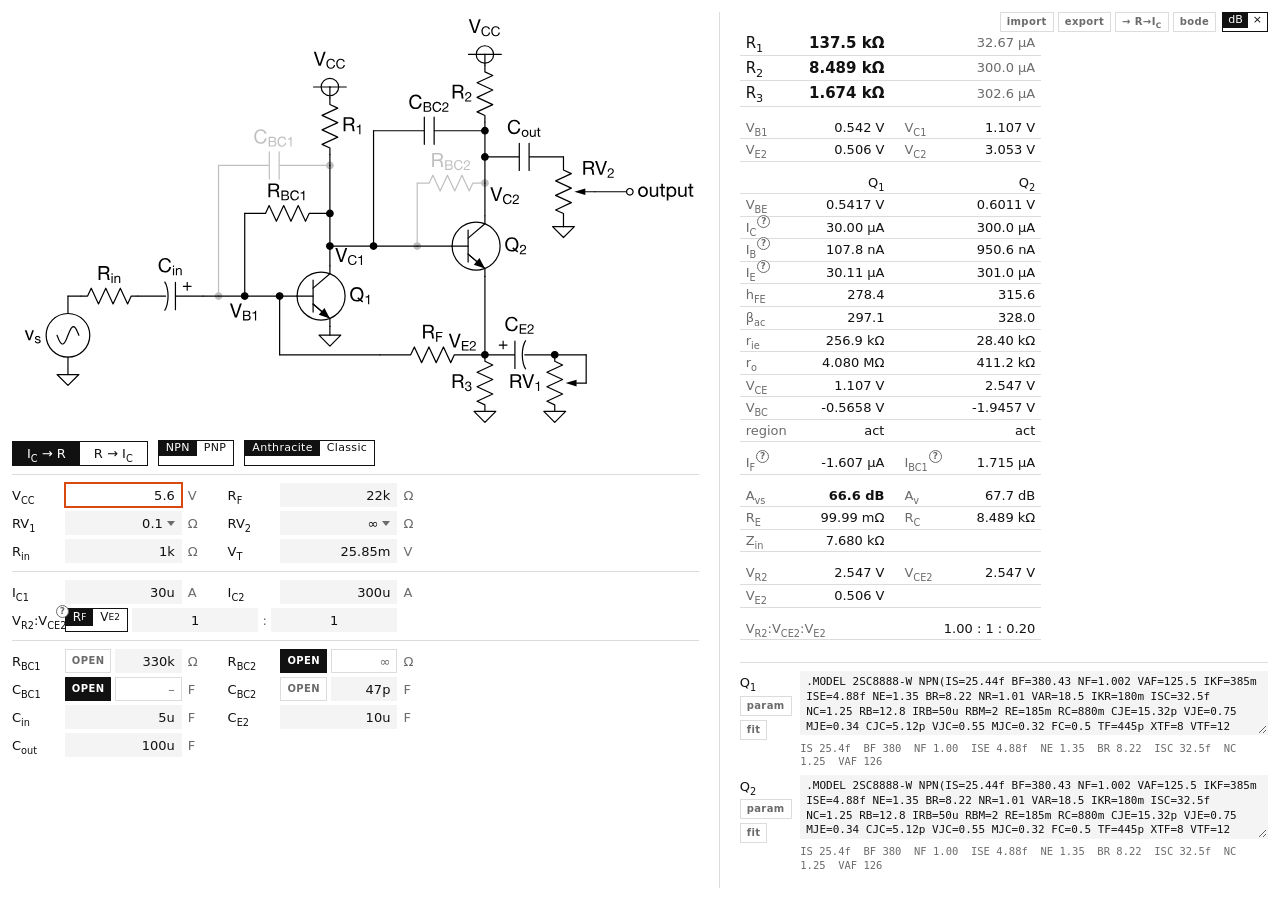
<file: index.html>
<!DOCTYPE html>
<html lang="ja">

<head>
    <meta charset="UTF-8">
    <meta name="viewport" content="width=device-width, initial-scale=1.0">
    <title>Anthracite Calc</title>
    <meta name="description" content="Anthracite Calc: DC operating point, small-signal and frequency response calculator for a two-transistor feedback fuzz, inspired by the Fuzz Face.">
    <link rel="stylesheet" href="css/style.css">
</head>

<body>
    <main class="app">
        <div class="col col-l">
            <figure class="schematic">
                <span class="stack">
                    <img id="schematic" src="schematic.svg" alt="Fuzz Face schematic">
                    <img class="layer" data-for="rbc1" src="schematic_rbc1.svg" alt="">
                    <img class="layer" data-for="rbc2" src="schematic_rbc2.svg" alt="">
                    <img class="layer" data-for="cbc1" src="schematic_cbc1.svg" alt="">
                    <img class="layer" data-for="cbc2" src="schematic_cbc2.svg" alt="">
                    <svg class="curov" id="curov" viewBox="0 0 566.652 343.6" aria-hidden="true"></svg>
                </span>
            </figure>

            <form class="inputs" id="inputs" autocomplete="off" onsubmit="return false">
                <div class="toprow">
                    <fieldset class="seg">
                        <label title="Alt+1"><input type="radio" name="mode" value="forward" checked><span>I<sub>C</sub> → R</span></label>
                        <label title="Alt+2"><input type="radio" name="mode" value="reverse"><span>R → I<sub>C</sub></span></label>
                    </fieldset>
                    <button type="button" class="seg2 pol" id="polarity" aria-pressed="false" aria-label="transistor polarity NPN / PNP" title="NPN / PNP (Alt+P)"><span>NPN</span><span>PNP</span></button>
                    <button type="button" class="seg2 pol" id="topology" aria-pressed="false" aria-label="circuit topology Anthracite / Classic" title="Anthracite / Classic Fuzz Face (Alt+K)"><span>Anthracite</span><span>Classic</span></button>
                </div>

                <div class="fields">
                    <label for="vcc">V<sub>CC</sub></label><input id="vcc" value="5.6" data-step="0.5" autofocus><span class="u">V</span>
                    <label for="rf">R<sub>F</sub></label><input id="rf" value="22k" data-step="e24"><span class="u">Ω</span>
                    <span class="tg anth"><label for="rv1">RV<sub>1</sub></label>
                    <select id="rv1">
                        <option value="0.1" selected>0.1</option>
                        <option value="1">1</option>
                        <option value="10">10</option>
                        <option value="100">100</option>
                        <option value="1k">1k</option>
                        <option value="10k">10k</option>
                        <option value="Infinity">∞</option>
                    </select><span class="u">Ω</span></span>
                    <span class="tg cls"><label for="fuzz">Fuzz</label><input id="fuzz" value="10" data-step="1" data-min="0" data-max="10" title="fuzz knob 0–10 (B taper: fuzz = pos/10; 10 = full bypass)"><span class="u">/10</span></span>
                    <label for="rv2">RV<sub>2</sub></label>
                    <select id="rv2">
                        <option value="100k">100k</option>
                        <option value="250k">250k</option>
                        <option value="500k">500k</option>
                        <option value="1M">1M</option>
                        <option value="Infinity" selected>∞</option>
                    </select><span class="u">Ω</span>
                    <label for="rin">R<sub>in</sub></label><input id="rin" value="1k" data-step="e24" title="source impedance"><span class="u">Ω</span>
                    <label for="vt">V<sub>T</sub></label><input id="vt" value="25.85m" data-step="0.1m"><span class="u">V</span>
                </div>

                <div class="fields mode-forward">
                    <label for="ic1">I<sub>C1</sub></label><input id="ic1" value="30u" data-step="e24"><span class="u">A</span>
                    <label for="ic2">I<sub>C2</sub></label><input id="ic2" value="300u" data-step="e24"><span class="u">A</span>
                    <span class="lblhelp"><label for="vr-ratio" id="ratio-label">V<sub>R2</sub>:V<sub>CE2</sub></label><button type="button" class="help" id="ratio-help-btn" aria-label="V_R2 : V_CE2 の最適配分 (説明)" aria-describedby="ratio-help" aria-expanded="false">?</button></span>
                    <span class="pair ratio"><button type="button" class="seg2" id="rf-mode" aria-pressed="false" aria-label="R_F / V_E2" title="R_F input / V_E2 ratio (Alt+3)"><span>R<sub>F</sub></span><span>V<sub>E2</sub></span></button><input id="vr-ratio" value="1" data-step="0.1"><i>:</i><input id="vc-ratio" value="1" data-step="0.1" aria-label="V_CE2 ratio"><i class="ve-part" hidden>:</i><input id="ve-ratio" class="ve-part" value="0.2" data-step="0.1" aria-label="V_E2 ratio" hidden></span><span class="u"></span>
                    <span class="tg cls"><label for="r2t-ratio">R<sub>2t</sub>:R<sub>2b</sub></label><span class="pair ratio"><input id="r2t-ratio" value="470" data-step="e24" title="collector split (output tap between R2t and R2b)"><i>:</i><input id="r2b-ratio" value="8.2k" data-step="e24" aria-label="R2b ratio"></span><span class="u"></span></span>
                </div>

                <div class="fields mode-reverse" hidden>
                    <label for="r1">R<sub>1</sub></label><input id="r1" value="137.532k" data-step="e24"><span class="u">Ω</span>
                    <span class="tg anth"><label for="r2">R<sub>2</sub></label><input id="r2" value="8.48943k" data-step="e24"><span class="u">Ω</span></span>
                    <span class="tg anth"><label for="r3">R<sub>3</sub></label><input id="r3" value="1.67354k" data-step="e24"><span class="u">Ω</span></span>
                    <span class="tg cls"><label for="r2t">R<sub>2t</sub></label><input id="r2t" value="470" data-step="e24"><span class="u">Ω</span></span>
                    <span class="tg cls"><label for="r2b">R<sub>2b</sub></label><input id="r2b" value="8.2k" data-step="e24"><span class="u">Ω</span></span>
                    <span class="tg cls"><label for="rv1c">RV<sub>1</sub></label><input id="rv1c" value="1k" data-step="e24" title="fuzz pot total value (DC: R3 = RV1)"><span class="u">Ω</span></span>
                </div>

                <div class="fields opt">
                    <span class="tg anth"><label for="rbc1">R<sub>BC1</sub></label><span class="pair bc"><button type="button" class="open" id="rbc1-open" aria-pressed="false" aria-label="R_BC1 open" title="R_BC1 open (∞)">OPEN</button><input id="rbc1" value="330k" placeholder="∞" data-step="e24"></span><span class="u">Ω</span></span>
                    <span class="tg anth"><label for="rbc2">R<sub>BC2</sub></label><span class="pair bc"><button type="button" class="open" id="rbc2-open" aria-pressed="true" aria-label="R_BC2 open" title="R_BC2 open (∞)">OPEN</button><input id="rbc2" class="off" value="" placeholder="∞" data-step="e24" readonly></span><span class="u">Ω</span></span>
                    <span class="tg anth"><label for="cbc1">C<sub>BC1</sub></label><span class="pair bc"><button type="button" class="open" id="cbc1-open" aria-pressed="true" aria-label="C_BC1 open" title="C_BC1 open (absent)">OPEN</button><input id="cbc1" class="off" value="" placeholder="–" data-step="e24" readonly></span><span class="u">F</span></span>
                    <span class="tg anth"><label for="cbc2">C<sub>BC2</sub></label><span class="pair bc"><button type="button" class="open" id="cbc2-open" aria-pressed="false" aria-label="C_BC2 open" title="C_BC2 open (absent)">OPEN</button><input id="cbc2" value="47p" placeholder="–" data-step="e24"></span><span class="u">F</span></span>
                    <label for="cin" data-lbl="C_in">C<sub>in</sub></label><input id="cin" value="5u" data-step="e24" data-lbl="C_in"><span class="u">F</span>
                    <label for="ce2" data-lbl="C_E2">C<sub>E2</sub></label><input id="ce2" value="10u" data-step="e24" data-lbl="C_E2"><span class="u">F</span>
                    <label for="cout" data-lbl="C_out">C<sub>out</sub></label><input id="cout" value="100u" data-step="e24" data-lbl="C_out"><span class="u">F</span>
                </div>
            </form>
        </div>

        <div class="col col-r">
            <section class="results" id="results" aria-live="polite">
                <div class="status" id="status"></div>
                <div id="out"></div>
            </section>

            <div class="models" id="models">
                <div class="model">
                    <div class="mhead"><label for="q1-model">Q<sub>1</sub></label><button type="button" class="open" id="q1-param" title="edit SPICE parameters of Q1">param</button><a class="open" id="q1-fit" href="fit.html?q=1" title="estimate Q1 parameters from DC measurements">fit</a></div>
                    <textarea id="q1-model" rows="3" spellcheck="false">.MODEL 2SC8888-W NPN(IS=25.44f BF=380.43 NF=1.002 VAF=125.5 IKF=385m ISE=4.88f NE=1.35 BR=8.22 NR=1.01 VAR=18.5 IKR=180m ISC=32.5f NC=1.25 RB=12.8 IRB=50u RBM=2 RE=185m RC=880m CJE=15.32p VJE=0.75 MJE=0.34 CJC=5.12p VJC=0.55 MJC=0.32 FC=0.5 TF=445p XTF=8 VTF=12 ITF=300m TR=65n EG=1.11 XTI=3 XTB=1.5 Vceo=60 Icrating=150m mfg=virtual-transistor)</textarea>
                    <output class="parsed" id="q1-parsed"></output>
                </div>
                <div class="model">
                    <div class="mhead"><label for="q2-model">Q<sub>2</sub></label><button type="button" class="open" id="q2-param" title="edit SPICE parameters of Q2">param</button><a class="open" id="q2-fit" href="fit.html?q=2" title="estimate Q2 parameters from DC measurements">fit</a></div>
                    <textarea id="q2-model" rows="3" spellcheck="false">.MODEL 2SC8888-W NPN(IS=25.44f BF=380.43 NF=1.002 VAF=125.5 IKF=385m ISE=4.88f NE=1.35 BR=8.22 NR=1.01 VAR=18.5 IKR=180m ISC=32.5f NC=1.25 RB=12.8 IRB=50u RBM=2 RE=185m RC=880m CJE=15.32p VJE=0.75 MJE=0.34 CJC=5.12p VJC=0.55 MJC=0.32 FC=0.5 TF=445p XTF=8 VTF=12 ITF=300m TR=65n EG=1.11 XTI=3 XTB=1.5 Vceo=60 Icrating=150m mfg=virtual-transistor)</textarea>
                    <output class="parsed" id="q2-parsed"></output>
                </div>
            </div>

            <div class="csvbar">
                <button type="button" class="open" id="csv-in" title="CSV import (Ctrl+O / drop a .csv)">import</button>
                <button type="button" class="open" id="csv-out" title="CSV export (Ctrl+S)">export</button>
                <button type="button" class="open" id="xfer" title="transfer result to the other mode (Ctrl+Enter)" disabled>→ R→I<sub>C</sub></button>
                <button type="button" class="open" id="bode-btn" title="Bode plot (Alt+B) / separate window (Shift+Alt+B)">bode</button>
                <button type="button" class="seg2 gu" id="gain-unit" aria-pressed="false" aria-label="gain unit dB / ×" title="gain in dB / × (Alt+G)"><span>dB</span><span>×</span></button>
                <input type="file" id="csv-file" accept=".csv,text/csv" hidden>
            </div>
        </div>
    </main>

    <div class="pop" id="ratio-help" role="tooltip" hidden>
        <figure>
            <img alt="エミッタ接地回路の V_R, V_C, V_E の配分" width="480" height="404" data-src="images/common-emitter.png">
            <figcaption>図：同書 p.84 図4.18 を参考に作成</figcaption>
        </figure>
        <blockquote>
            <p>負荷 R<sub>L</sub> に取り出せる電圧を最大にするための V<sub>R</sub> と V<sub>C</sub> の最適配分は、<br>
            V<sub>R</sub> : V<sub>C</sub> = 1 + ε : 1　（ε = R<sub>C</sub> / R<sub>L</sub>）　（4.13）<br>
            によって与えられる。式（4.13）における「1」が、取り出せる振幅に相当している。<br>
            また、バイアスの安定性も考慮すると、<br>
            V<sub>R</sub> : V<sub>C</sub> : V<sub>E</sub> = 1 + ε : 1 : 0.2～1　（4.14）<br>
            が最適である。<br>
            ベース接地回路においても、最適バイアス電圧の配分は式（4.14）によって与えられる。</p>
            <footer>出典：石橋幸男『アナログ電子回路演習』pp.84–85</footer>
        </blockquote>
    </div>

    <dialog id="bdlg" class="bode" aria-label="Bode plot">
        <div class="btitle" id="btitle" title="drag to move">
            <span>bode</span>
            <button type="button" class="open" id="bexport" title="export the plotted data as CSV (Ctrl+S)">export</button>
            <button type="button" class="open" id="bwin" title="open in a separate window (Shift+Alt+B)">window</button>
            <button type="button" class="open" id="bclose" title="Esc / Alt+B">close</button>
        </div>
        <form id="bform" method="dialog" autocomplete="off">
            <div class="bhead">
                <div class="bfields">
                    <label for="fstart">f</label><span class="pair"><input id="fstart" value="10" data-step="e24" data-lbl="f_start"><i>–</i><input id="fstop" value="1M" data-step="e24" data-lbl="f_stop" aria-label="f stop"></span><span class="u">Hz</span>
                </div>
                <button type="button" class="open" id="bsweep" aria-pressed="false" title="RV1 sweep 1 Ω … 10 kΩ (Alt+R)">RV<sub>1</sub> sweep</button>
                <span class="bsrc">
                    <select id="bsrc" aria-label="signal source" title="signal source for the Bode / stability views">
                        <option value="r">R_in</option>
                        <option value="texasSpecialNeck">Texas Special Neck (beta)</option>
                        <option value="gibson57ClassicNeck">57 Classic Neck (beta)</option>
                    </select>
                    <span class="bknobs" id="bknobs" hidden><label>Vol <input id="bvol" value="10" data-step="1" data-min="0" data-max="10" aria-label="volume knob 0-10"></label><label>Tone <input id="btone" value="10" data-step="1" data-min="0" data-max="10" aria-label="tone knob 0-10"></label></span>
                </span>
                <button type="button" class="seg2" id="bview" aria-pressed="false" title="Bode / stability (Alt+T)"><span>bode</span><span>stability</span></button>
                <div class="bsum" id="bsum"></div>
            </div>
            <div class="bmsg" id="bmsg"></div>
            <svg id="bplot" role="img" aria-label="|A_vs| and phase vs frequency"></svg>
            <div class="bstab" id="bstab" hidden></div>
        </form>
    </dialog>

    <dialog id="pdlg" aria-labelledby="ptitle">
        <form id="pform" method="dialog" autocomplete="off">
            <div class="ptitle" id="ptitle">Q<sub>1</sub></div>
            <div class="pgrid" id="pgrid"></div>
            <div class="pbtns">
                <button type="button" class="open" id="pcopy">copy Q2</button>
                <span class="perr" id="perr"></span>
                <button type="button" class="open" id="pcancel" title="Esc">cancel</button>
                <button type="submit" class="open" id="papply" title="Enter">apply</button>
            </div>
        </form>
    </dialog>

    <script src="js/utils.js"></script>
    <script src="js/spice-parser.js"></script>
    <script src="js/engine.js"></script>
    <script src="js/bode-plot.js"></script>
    <script src="js/app.js"></script>
</body>

</html>
</file>
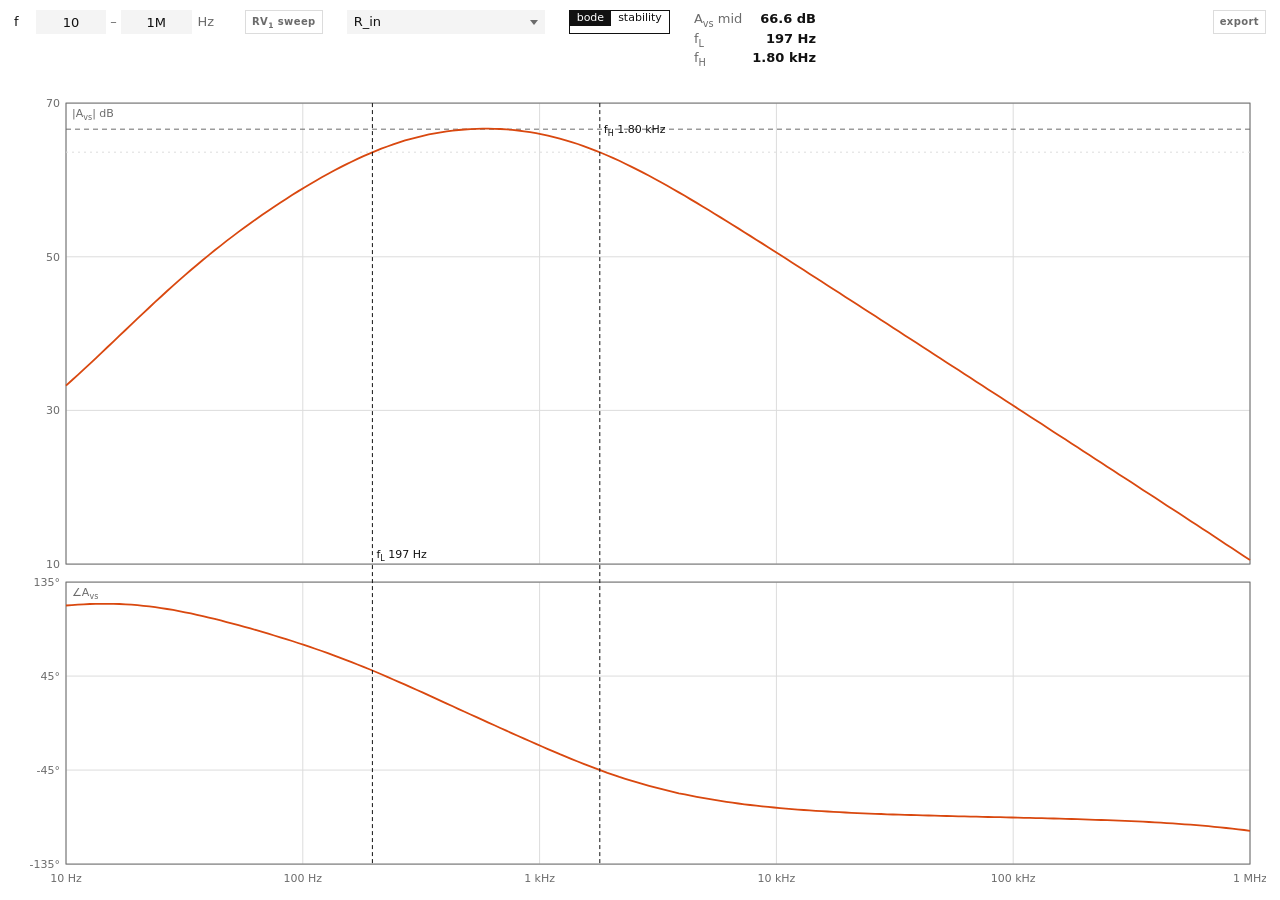
<file: bode.html>
<!DOCTYPE html>
<html lang="ja">

<head>
    <meta charset="UTF-8">
    <meta name="viewport" content="width=device-width, initial-scale=1.0">
    <title>Anthracite Calc · bode</title>
    <link rel="stylesheet" href="css/style.css">
</head>

<body class="bodepage">
    <main class="bode-pane">
        <div class="bhead">
            <div class="bfields">
                <label for="fstart">f</label><span class="pair"><input id="fstart" value="10" data-step="e24"><i>–</i><input id="fstop" value="1M" data-step="e24" aria-label="f stop"></span><span class="u">Hz</span>
            </div>
            <button type="button" class="open" id="bsweep" aria-pressed="false" title="RV1 sweep 1 Ω … 10 kΩ (Alt+R)">RV<sub>1</sub> sweep</button>
            <span class="bsrc">
                <select id="bsrc" aria-label="signal source" title="signal source for the Bode / stability views">
                    <option value="r">R_in</option>
                    <option value="texasSpecialNeck">Texas Special Neck (beta)</option>
                    <option value="gibson57ClassicNeck">57 Classic Neck (beta)</option>
                </select>
                <span class="bknobs" id="bknobs" hidden><label>Vol <input id="bvol" value="10" data-step="1" data-min="0" data-max="10" aria-label="volume knob 0-10"></label><label>Tone <input id="btone" value="10" data-step="1" data-min="0" data-max="10" aria-label="tone knob 0-10"></label></span>
            </span>
            <button type="button" class="seg2" id="bview" aria-pressed="false" title="Bode / stability (Alt+T)"><span>bode</span><span>stability</span></button>
            <div class="bsum" id="bsum"></div>
            <button type="button" class="open" id="bexport" title="export the plotted data as CSV (Ctrl+S)">export</button>
        </div>
        <div class="bmsg" id="bmsg"></div>
        <svg id="bplot" role="img" aria-label="|A_vs| and phase vs frequency"></svg>
        <div class="bstab" id="bstab" hidden></div>
    </main>

    <script src="js/utils.js"></script>
    <script src="js/spice-parser.js"></script>
    <script src="js/engine.js"></script>
    <script src="js/bode-plot.js"></script>
    <script src="js/bode-app.js"></script>
</body>

</html>
</file>
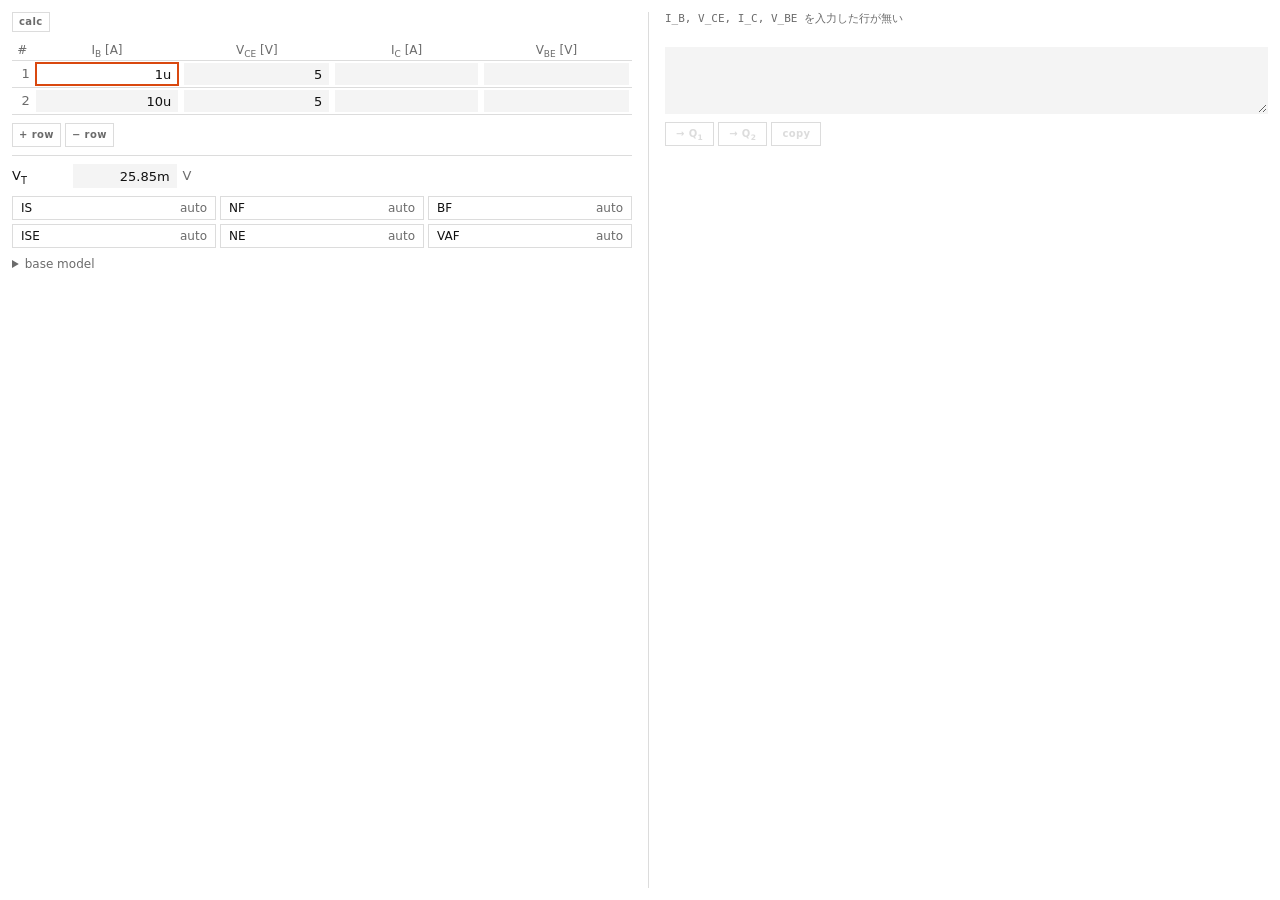
<file: fit.html>
<!DOCTYPE html>
<html lang="ja">

<head>
    <meta charset="UTF-8">
    <meta name="viewport" content="width=device-width, initial-scale=1.0">
    <title>Anthracite Calc · fit</title>
    <link rel="stylesheet" href="css/style.css">
</head>

<body>
    <main class="fit">
        <section class="fit-in">
            <div class="fit-top">
                <a class="open" href="index.html" title="back to the calculator">calc</a>
            </div>

            <table class="meas" id="meas">
                <thead>
                    <tr><th>#</th><th>I<sub>B</sub> [A]</th><th>V<sub>CE</sub> [V]</th><th>I<sub>C</sub> [A]</th><th>V<sub>BE</sub> [V]</th></tr>
                </thead>
                <tbody id="meas-body"></tbody>
            </table>
            <div class="hint" title="Ctrl+Enter: add row / Ctrl+Backspace: delete row / paste: tab or comma separated I_B, V_CE, I_C, V_BE">
                <button type="button" class="open" id="row-add" title="Ctrl+Enter">+ row</button>
                <button type="button" class="open" id="row-del" title="Ctrl+Backspace">− row</button>
            </div>

            <div class="fields fit-opt">
                <label for="fit-vt">V<sub>T</sub></label><input id="fit-vt" value="25.85m"><span class="u">V</span>
            </div>

            <div class="ovr" id="ovr" title="auto → free → fix (Space)"></div>

            <details class="base" id="base-box">
                <summary>base model</summary>
                <textarea id="fit-base" rows="3" spellcheck="false" placeholder="IS=… BR=… ISC=… IKF=… RB=…"></textarea>
                <button type="button" class="open" id="base-q1" title="use the calculator's Q1 model">← Q1</button>
            </details>
        </section>

        <section class="fit-plot">
            <svg id="plot" viewBox="0 0 480 300" preserveAspectRatio="xMidYMid meet" role="img" aria-label="beta vs I_C"></svg>
        </section>

        <section class="fit-out">
            <div class="status" id="fit-status"></div>
            <div id="fit-res"></div>
            <textarea id="fit-model" rows="3" readonly spellcheck="false"></textarea>
            <div class="fit-btns">
                <button type="button" class="open" id="to-q1" title="write to the calculator's Q1 and open it">→ Q<sub>1</sub></button>
                <button type="button" class="open" id="to-q2" title="write to the calculator's Q2 and open it">→ Q<sub>2</sub></button>
                <button type="button" class="open" id="copy">copy</button>
            </div>
        </section>
    </main>

    <script src="js/utils.js"></script>
    <script src="js/spice-parser.js"></script>
    <script src="js/engine.js"></script>
    <script src="js/fit.js"></script>
    <script src="js/fit-app.js"></script>
</body>

</html>
</file>
<file: css/style.css>
:root {
    --fg: #111;
    --mute: #6b6b6b;
    --rule: #dcdcdc;
    --field: #f4f4f4;
    --bg: #fff;
    --accent: #d9480f;
    --ar: 1.381;   /* schematic aspect; overwritten from the loaded image by app.js */
    --mono: ui-monospace, "Cascadia Mono", Consolas, "SF Mono", Menlo, monospace;
}

* { box-sizing: border-box; }

html, body { margin: 0; }

body {
    background: var(--bg);
    color: var(--fg);
    font: 13px/1.35 "Segoe UI", system-ui, -apple-system, "Hiragino Sans", "Yu Gothic UI", sans-serif;
    font-variant-numeric: tabular-nums;
}

[hidden] { display: none !important; }

sub { font-size: 0.75em; line-height: 0; }

/* ---------- layout ---------- */

.app { display: grid; gap: 12px; padding: 12px; }
.col { display: flex; flex-direction: column; gap: 12px; min-width: 0; min-height: 0; }

.schematic { margin: 0; min-width: 0; }
.schematic .stack { display: block; position: relative; margin: 0 auto; width: min(100%, calc(60vh * var(--ar))); }
.schematic .layer { position: absolute; inset: 0; width: 100%; height: 100%; transition: opacity 0.12s; }
.schematic img {
    display: block;
    width: 100%;
    height: auto;
}

/* 2 columns: [schematic / inputs] | [results / models] */
@media (min-width: 700px) {
    .app {
        height: 100vh;
        grid-template-columns: minmax(0, 1.25fr) minmax(0, 1fr);
        gap: 20px;
    }
    /* --ar keeps the box tight to the drawing */
    .schematic .stack { width: min(100%, calc(52vh * var(--ar))); }
    .col-r { overflow: auto; border-left: 1px solid var(--rule); padding-left: 20px; }
}

/* 3 columns: schematic | inputs + models | results */
@media (min-width: 1400px) {
    .app {
        grid-template-columns: minmax(0, 1fr) 400px 440px;
        grid-template-rows: auto minmax(0, 1fr);
        grid-template-areas: "sch inp res" "sch mod res";
        gap: 0 24px;
        padding: 16px 20px;
    }
    .col, .col-r { display: contents; }
    .schematic { grid-area: sch; min-height: 0; align-self: center; }
    .schematic .stack { width: min(100%, calc((100vh - 32px) * var(--ar))); }
    .inputs { grid-area: inp; }
    .models { grid-area: mod; margin-top: 8px; }
    .results { grid-area: res; overflow: auto; }
    .inputs, .models, .results { border-left: 1px solid var(--rule); padding-left: 24px; }
    .app .model textarea { height: calc(8 * 11px * 1.35 + 5px); }
}

/* ---------- inputs ---------- */

.inputs { display: flex; flex-direction: column; gap: 8px; margin: 0; }

.seg {
    display: flex;
    margin: 0;
    padding: 0;
    border: 1px solid var(--fg);
    width: max-content;
}
.seg label { position: relative; cursor: pointer; }
.seg input {
    position: absolute;
    opacity: 0;
    width: 1px;
    height: 1px;
    margin: 0;
}
.seg span { display: block; padding: 3px 14px; }
.seg input:checked + span { background: var(--fg); color: var(--bg); }
.seg input:focus-visible + span { outline: 2px solid var(--accent); outline-offset: 1px; }

.fields {
    display: grid;
    /* label | value (max ~9em) | unit + gap | label | value | unit */
    grid-template-columns: 3.6em minmax(0, 9em) 2.6em 3.6em minmax(0, 9em) 1.6em;
    justify-content: start;
    gap: 4px 6px;
    align-items: center;
    padding-top: 8px;
    border-top: 1px solid var(--rule);
}

.fields label { white-space: nowrap; }
.u { color: var(--mute); }

input, select, textarea {
    font: inherit;
    color: inherit;
    background: var(--field);
    border: 1px solid transparent;
    border-radius: 0;
    min-width: 0;
    width: 100%;
    margin: 0;
}
input, select { height: 24px; padding: 0 6px; text-align: right; }
/* Own chevron: WebKit on iPadOS draws the native arrow over right-aligned text. */
select {
    -webkit-appearance: none;
    appearance: none;
    padding: 0 18px 0 6px;
    text-align: right;
    text-align-last: right;
    background-image: url("data:image/svg+xml,%3Csvg xmlns='http://www.w3.org/2000/svg' width='8' height='5'%3E%3Cpath d='M0 0l4 5 4-5z' fill='%236b6b6b'/%3E%3C/svg%3E");
    background-repeat: no-repeat;
    background-position: right 6px center;
    background-size: 8px 5px;
}
input::placeholder { color: var(--mute); }

input:focus, select:focus, textarea:focus {
    outline: 2px solid var(--accent);
    outline-offset: -1px;
    background: var(--bg);
}

.bad { border-color: var(--accent); }

.pair { display: flex; align-items: center; gap: 4px; min-width: 0; }
.pair input { text-align: center; }
.pair i { font-style: normal; color: var(--mute); }
.pair.ratio { grid-column: span 4; }
.seg2 {
    display: flex;
    flex: none;
    height: 24px;
    padding: 0;
    font: inherit;
    font-size: 12px;
    color: var(--fg);
    background: var(--bg);
    border: 1px solid var(--fg);
    border-radius: 0;
    cursor: pointer;
}
.seg2 span { display: flex; align-items: center; padding: 0 7px; }
.seg2[aria-pressed="false"] span:first-child,
.seg2[aria-pressed="true"] span:last-child { background: var(--fg); color: var(--bg); }
.seg2:focus-visible { outline: 2px solid var(--accent); outline-offset: 1px; }

.models {
    display: flex;
    flex-direction: column;
    gap: 6px;
    padding-top: 8px;
    border-top: 1px solid var(--rule);
}
.model {
    display: grid;
    grid-template-columns: 4.2em minmax(0, 1fr);
    gap: 2px 6px;
}
.model label { padding-top: 3px; }
.model textarea {
    font: 11px/1.35 var(--mono);
    padding: 3px 5px 0;
    height: calc(4 * 11px * 1.35 + 5px);
    resize: vertical;
}
.parsed {
    grid-column: 2;
    font: 10.5px/1.3 var(--mono);
    color: var(--mute);
    white-space: pre-wrap;
}

/* ---------- results ---------- */

.status {
    min-height: 1.35em;
    color: var(--mute);
    font-size: 11px;
    font-family: var(--mono);
    margin-bottom: 4px;
}
.status.err {
    color: var(--accent);
    font: 600 13px/1.35 "Segoe UI", system-ui, -apple-system, "Hiragino Sans", "Yu Gothic UI", sans-serif;
}

#out.stale { opacity: 0.35; }

table {
    width: 100%;
    border-collapse: collapse;
    margin-bottom: 10px;
}
th, td {
    padding: 2px 6px;
    border-bottom: 1px solid var(--rule);
    white-space: nowrap;
}
th { text-align: left; font-weight: 400; color: var(--mute); }
td { text-align: right; }
thead th { font-size: 11px; text-align: right; }
thead th:first-child { text-align: left; }

table.primary td { font-size: 15px; font-weight: 600; }
table.primary th { color: var(--fg); font-size: 15px; }
table.primary td + td { font-weight: 400; font-size: 13px; color: var(--mute); }

/* results: compact label-value pairs, sized to content (calculator only) */
#out table { table-layout: fixed; width: calc(2 * (4em + 7.6em)); }
#out col.cl { width: 4em; }
#out col.cv { width: 7.6em; }
#out th:not(:first-child) { padding-left: 14px; }
#out td { overflow: hidden; text-overflow: ellipsis; }
.fit-par th { width: auto; }

.warn {
    margin: 0;
    padding: 0;
    list-style: none;
    font-size: 12px;
}
.warn li { padding-left: 1em; text-indent: -1em; }
.warn li::before { content: "! "; color: var(--accent); font-weight: 700; }


.hot { color: var(--accent); font-weight: 600; }

/* R_BC: [OPEN][value] */
.bc input { text-align: right; }
.open {
    font-weight: 600;
    font-size: 10px;
    line-height: 1;
    font-family: inherit;
    letter-spacing: 0.04em;
    height: 24px;
    padding: 0 6px;
    color: var(--mute);
    background: var(--bg);
    border: 1px solid var(--rule);
    border-radius: 0;
    cursor: pointer;
    flex: none;
}
.open[aria-pressed="true"] { color: var(--bg); background: var(--fg); border-color: var(--fg); }
.open:focus-visible { outline: 2px solid var(--accent); outline-offset: 1px; }
input.off { color: var(--mute); background: transparent; border-color: var(--rule); }


/* CSV buttons: last in the DOM (Tab order), shown at the top-right of the results */
.csvbar { display: flex; gap: 4px; justify-content: flex-end; }
.csvbar .open { height: 20px; }
@media (min-width: 700px) {
    .app { position: relative; }
    .csvbar { position: absolute; top: 12px; right: 12px; }
    .status { padding-right: 220px; }
}
@media (min-width: 1400px) {
    .csvbar { top: 16px; right: 20px; }
}
body.drop::after {
    content: "";
    position: fixed;
    inset: 0;
    border: 3px solid var(--accent);
    pointer-events: none;
}
.open:disabled { color: var(--rule); border-color: var(--rule); cursor: default; }

/* SPICE parameter dialog */
.mhead { display: flex; flex-direction: column; align-items: flex-start; gap: 4px; }
.mhead .open { height: 20px; }
dialog {
    padding: 14px 16px;
    border: 1px solid var(--fg);
    color: var(--fg);
    background: var(--bg);
    font: inherit;
    width: min(520px, calc(100vw - 32px));
}
dialog::backdrop { background: rgba(0, 0, 0, 0.25); }
.ptitle { font-weight: 600; margin-bottom: 10px; }
.pgrid {
    display: grid;
    grid-template-columns: repeat(4, 2.8em minmax(0, 1fr));
    gap: 6px 8px;
    align-items: center;
}
.pgrid label { font: 11px var(--mono); color: var(--mute); }
.pgrid input { font-family: var(--mono); font-size: 12px; }
.pbtns { display: flex; gap: 6px; align-items: center; margin-top: 14px; padding-top: 10px; border-top: 1px solid var(--rule); }
.pbtns .open { height: 24px; padding: 0 10px; }
.pbtns #papply { color: var(--bg); background: var(--fg); border-color: var(--fg); }
.pbtns #papply:disabled { color: var(--bg); background: var(--rule); border-color: var(--rule); }
.perr { flex: 1; color: var(--accent); font-weight: 600; font-size: 12px; }
@media (max-width: 520px) { .pgrid { grid-template-columns: repeat(2, 2.8em minmax(0, 1fr)); } }

/* ---------- fit.html ---------- */
.fit { display: grid; gap: 16px; padding: 12px; }
.fit-in, .fit-out { display: flex; flex-direction: column; gap: 8px; min-width: 0; }
.fit-top { display: flex; gap: 6px; }
a.open { display: inline-flex; align-items: center; height: 20px; text-decoration: none; }
.meas { margin: 0; }
.meas th, .meas td { padding: 2px 3px; }
.meas thead th { text-align: center; font-size: 12px; }
.meas tbody th { width: 1.6em; text-align: right; color: var(--mute); }
.meas input { height: 22px; }
.hint { display: flex; gap: 4px; }
.fit-opt { grid-template-columns: 4.2em minmax(0, 8em) 1.4em; border-top: 1px solid var(--rule); }
.ovr { display: grid; grid-template-columns: repeat(3, minmax(0, 1fr)); gap: 4px; }
.ovr-b {
    display: flex; justify-content: space-between; align-items: center;
    height: 24px; padding: 0 8px; font: inherit; font-size: 12px;
    color: var(--fg); background: var(--bg); border: 1px solid var(--rule); border-radius: 0; cursor: pointer;
}
.ovr-b b { font-weight: 400; color: var(--mute); }
.ovr-b[data-s="free"] { border-color: var(--fg); }
.ovr-b[data-s="free"] b { color: var(--fg); font-weight: 600; }
.ovr-b[data-s="fix"] { background: var(--fg); color: var(--bg); border-color: var(--fg); }
.ovr-b[data-s="fix"] b { color: var(--bg); font-weight: 600; }
.ovr-b:focus-visible, .base summary:focus-visible { outline: 2px solid var(--accent); outline-offset: 1px; }
.base summary { cursor: pointer; color: var(--mute); font-size: 12px; }
.base textarea, #fit-model { width: 100%; font: 11px/1.35 var(--mono); padding: 3px 5px; resize: vertical; }
.base textarea { margin: 4px 0; }
.fit-plot { min-width: 0; min-height: 0; }
.fit-plot svg { display: block; width: 100%; max-width: 720px; height: auto; max-height: 100%; margin: 0 auto; }
.fit-plot .stale, #fit-res.stale { opacity: 0.35; }
#plot .g { stroke: var(--rule); stroke-width: 0.6; }
#plot .ax { stroke: var(--mute); stroke-width: 1; }
#plot .t { fill: var(--mute); font-size: 10px; font-family: inherit; }
#plot .m { fill: none; stroke: var(--accent); stroke-width: 1.6; }
#plot .d { fill: var(--fg); }
.fit-par td.fs { color: var(--mute); font-size: 11px; text-align: left; width: 3.5em; }
.fit-par th { width: auto; }
.fit-pts td, .fit-pts th { font-size: 12px; }
.fit-pts thead th { text-align: right; }
#fit-model { height: calc(4 * 11px * 1.35 + 8px); background: var(--field); }
.fit-btns { display: flex; gap: 4px; }
.fit-btns .open { height: 24px; padding: 0 10px; }
@media (min-width: 700px) {
    .fit {
        height: 100vh;
        grid-template-columns: minmax(0, 1fr) minmax(0, 1fr);
        grid-template-rows: auto minmax(0, 1fr);
        grid-template-areas: "in out" "plot out";
    }
    .fit-in { grid-area: in; }
    .fit-plot { grid-area: plot; }
    .fit-out { grid-area: out; overflow: auto; border-left: 1px solid var(--rule); padding-left: 16px; }
}
@media (min-width: 1400px) {
    .fit {
        grid-template-columns: 440px minmax(0, 1fr) 460px;
        grid-template-rows: minmax(0, 1fr);
        grid-template-areas: "in plot out";
        padding: 16px 20px;
        gap: 24px;
    }
    .fit-plot { align-self: center; }
    .fit-in { overflow: auto; }
}
.open.target { color: var(--bg); background: var(--fg); border-color: var(--fg); }
.mhead a.open { height: 20px; }
.open.target:disabled { color: var(--bg); background: var(--rule); border-color: var(--rule); }

/* Bode dialog */
dialog.bode {
    position: fixed;
    inset: auto;
    margin: 0;
    padding: 0 12px 10px;
    min-width: 320px;
    min-height: 240px;
    resize: both;
    overflow: hidden;
    z-index: 10;
}
dialog.bode[open] { display: flex; flex-direction: column; }
dialog.bode form { flex: 1; min-height: 0; }
.btitle {
    display: flex; align-items: center; gap: 4px;
    margin: 0 -12px 8px; padding: 3px 6px 3px 12px;
    border-bottom: 1px solid var(--rule);
    cursor: move; user-select: none; touch-action: none;
    color: var(--mute); font-size: 11px;
}
.btitle span { flex: 1; }
.btitle .open { height: 20px; }
dialog.bode form, .bode-pane { display: flex; flex-direction: column; gap: 6px; }
.bhead { display: flex; align-items: flex-start; gap: 24px; flex-wrap: wrap; }
.bfields {
    display: grid;
    grid-template-columns: 1.2em 12em 1.8em;
    gap: 4px 6px;
    align-items: center;
}
.bfields .pair { min-width: 0; }
.bsum { margin: 0 auto 0 0; }
.bsum dl { display: grid; grid-template-columns: auto auto; gap: 2px 10px; margin: 0; }
.bsum dt { color: var(--mute); }
.bsum dd { margin: 0; text-align: right; font-weight: 600; }
.bsw { width: auto; margin: 0; font-size: 12px; }
.bsw th, .bsw td { padding: 1px 8px 1px 0; }
.bsw thead th { text-align: right; }
.bsw thead th:first-child, .bsw tbody th { text-align: left; }
.bsw .sw { display: inline-block; width: 10px; height: 2px; margin: 0 5px 3px 0; vertical-align: middle; }
#bsweep { height: 24px; align-self: flex-start; }
#bsweep[aria-pressed="true"] { color: var(--bg); background: var(--fg); border-color: var(--fg); }
#bplot .sl { font-size: 10px; font-family: inherit; font-weight: 600; }
.bmsg { min-height: 1.35em; color: var(--accent); font-weight: 600; font-size: 12px; }
#bplot { flex: 1; min-height: 0; width: 100%; display: block; }
#bplot .g { stroke: var(--rule); stroke-width: 1; }
#bplot .ax { stroke: var(--mute); stroke-width: 1; fill: none; }
#bplot .t { fill: var(--mute); font-size: 11px; font-family: inherit; }
#bplot .l { fill: none; stroke: var(--accent); stroke-width: 1.8; }
#bplot .z { fill: none; stroke: var(--mute); stroke-width: 1; stroke-dasharray: 2 3; }
#bplot .mk { stroke: var(--fg); stroke-width: 1; stroke-dasharray: 4 3; }
#bplot .mt { fill: var(--fg); font-size: 11px; font-family: inherit; }
#bplot .ref { stroke: var(--mute); stroke-width: 1; stroke-dasharray: 5 4; }
#bplot .ref3 { stroke: var(--rule); stroke-width: 1; stroke-dasharray: 2 4; }
.seg2.gu { display: inline-flex; height: 20px; font-size: 11px; }
.seg2.gu span { padding: 0 5px; }

/* bode.html (pop-out) */
body.bodepage { height: 100vh; }
.bode-pane { height: 100vh; padding: 10px 14px; }
.bode-pane #bplot.stale, dialog.bode #bplot.stale { opacity: 0.35; }
#gain-unit { margin-left: 2px; }

/* uncommitted edit (recompute happens on Enter / leaving the field) */
input.dirty, textarea.dirty { color: var(--mute); border-bottom: 1px dashed var(--mute); }
#bexport { height: 24px; align-self: flex-start; }
.btitle #bexport { height: 20px; }

/* "?" help icon + popover (V_R : V_C) */
.lblhelp { position: relative; display: inline-flex; align-items: center; white-space: nowrap; }
.help {
    position: absolute; right: -10px; top: -7px;
    width: 13px; height: 13px; padding: 0;
    font-family: inherit; font-size: 9px; font-weight: 600; line-height: 11px; text-align: center;
    color: var(--mute); background: var(--bg);
    border: 1px solid var(--mute); border-radius: 50%; cursor: help;
}
.help:hover, .help:focus-visible, .help[aria-expanded="true"] { color: var(--accent); border-color: var(--accent); outline: none; }
.pop {
    position: fixed; z-index: 20;
    display: flex; gap: 14px; align-items: flex-start;
    width: min(640px, calc(100vw - 16px));
    padding: 12px 14px;
    background: var(--bg); color: var(--fg);
    border: 1px solid var(--fg);
}
.pop[hidden] { display: none; }
.pop figure { margin: 0; flex: none; width: 260px; }
.pop img { display: block; width: 100%; height: auto; }
.pop figcaption { font-size: 10.5px; color: var(--mute); margin-top: 4px; }
.pop blockquote {
    margin: 0; padding: 0 0 0 10px;
    border-left: 2px solid var(--rule);
    font-size: 12px; line-height: 1.6;
}
.pop blockquote p { margin: 0; }
.pop footer { margin-top: 6px; font-size: 10.5px; color: var(--mute); }
@media (max-width: 640px) { .pop { flex-direction: column; } .pop figure { width: 100%; } }

/* NPN / PNP toggle next to the mode switch */
.toprow { display: flex; align-items: center; gap: 10px; }
.seg2.pol { height: 26px; font-size: 11px; letter-spacing: 0.03em; }
textarea.wrongtype { border-color: var(--accent); }

/* current arrows over the schematic */
.curov { position: absolute; inset: 0; width: 100%; height: 100%; pointer-events: none; overflow: visible; }
.curov .curln { stroke: var(--accent); stroke-width: 1.6; fill: none; }
.curov .curhd { fill: var(--accent); }
.curov .curtx { fill: var(--accent); font: 600 12px "Segoe UI", system-ui, sans-serif; }
.curov .sub { font-size: 9px; }
#out .lblhelp { display: inline-block; }
#out .lblhelp .help { right: -14px; top: -4px; }

/* Bode dialog / pop-out: source selector, knobs, stability view */
.bsrc { display: inline-flex; align-items: center; gap: 6px; align-self: flex-start; }
.bsrc select { width: auto; height: 24px; text-align: left; text-align-last: left; padding: 0 22px 0 6px; }
.bknobs { display: inline-flex; gap: 6px; font-size: 12px; color: var(--mute); }
.bknobs[hidden] { display: none; }
.bknobs input { width: 3em; height: 24px; text-align: right; }
#bview { height: 24px; align-self: flex-start; font-size: 11px; }
.bstab { flex: 1; min-height: 0; display: flex; flex-direction: column; gap: 4px; }
.bstab[hidden] { display: none; }
.bstab.stale { opacity: 0.35; }
.bstab .zhead { display: flex; align-items: baseline; gap: 10px; flex-wrap: wrap; }
.bstab .zstate { font-weight: 600; font-size: 13px; }
.bstab .zval { font-size: 22px; font-weight: 600; font-variant-numeric: tabular-nums; }
.bstab .zval span { font-size: 13px; font-weight: 400; color: var(--mute); }
.bstab .zrhp { font-size: 11px; color: var(--mute); }
.bstab .zhead.unstable .zstate, .bstab .zhead.unstable .zval,
.bstab .zhead.marginal .zstate, .bstab .zhead.marginal .zval { color: var(--accent); }
.bstab-plots { flex: 1; min-height: 0; display: flex; }
.bstab-plots .tplot { flex: 1; min-width: 0; height: 100%; }
.bstab svg .g { stroke: var(--rule); stroke-width: 1; }
.bstab svg .ax { stroke: var(--mute); stroke-width: 1; fill: none; }
.bstab svg .t { fill: var(--mute); font-size: 10px; font-family: inherit; }
.bstab svg .l { fill: none; stroke: var(--accent); stroke-width: 1.6; }
.bstab svg .ref { stroke: var(--mute); stroke-width: 1; stroke-dasharray: 5 4; fill: none; }
.bstab svg .mk { stroke: var(--fg); stroke-width: 1; stroke-dasharray: 4 3; }
.bstab svg .mt { fill: var(--fg); font-size: 10px; font-family: inherit; }

/* topology: grid triplets shown only for one topology */
.tg { display: contents; }
body.classic .tg.anth, body:not(.classic) .tg.cls { display: none; }
body.classic .schematic .layer { display: none; }
</file>
